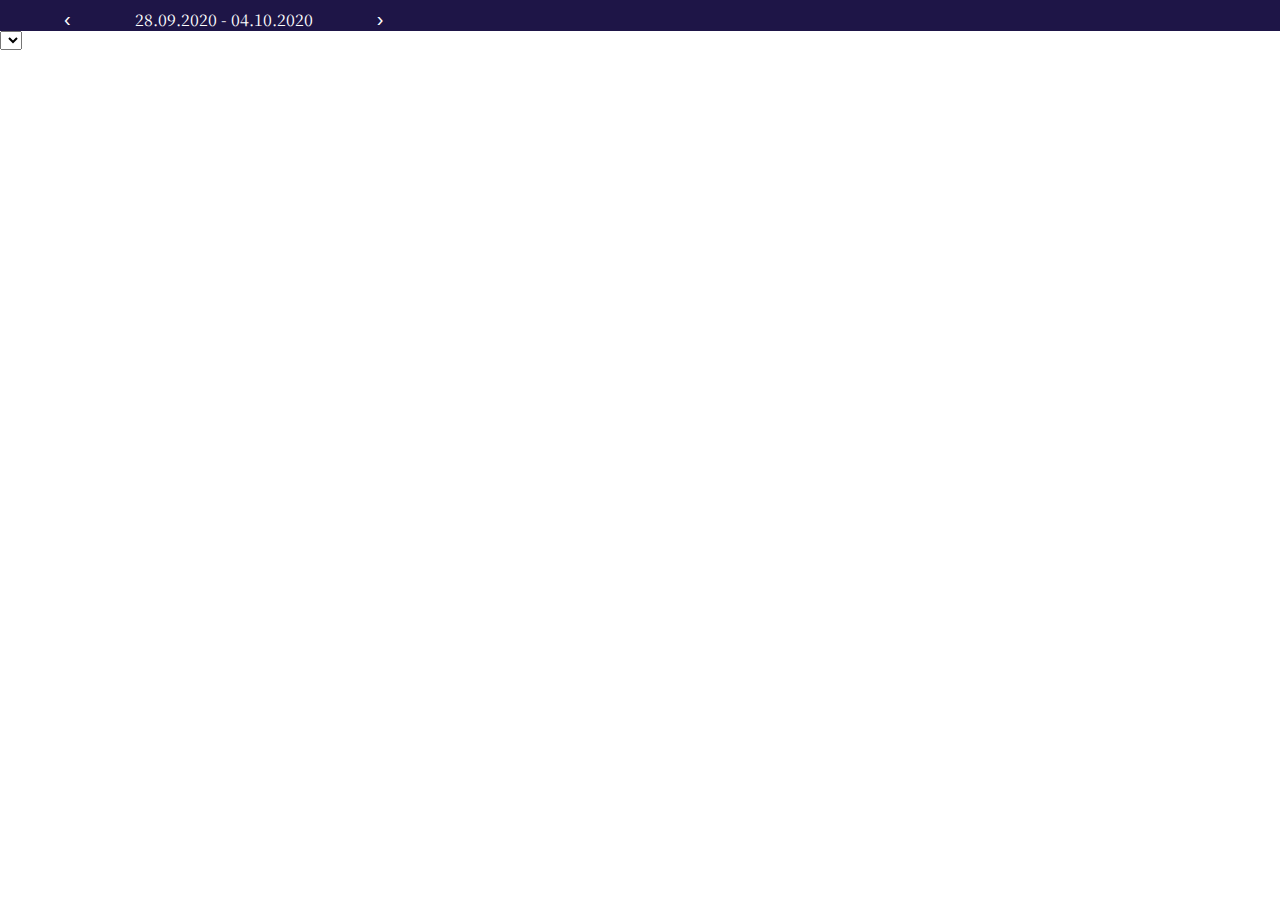
<file: index.html>
<!DOCTYPE html>
<html lang="en">
<link href="https://fonts.googleapis.com/css2?family=Noto+Serif+KR:wght@200;500&display=swap" rel="stylesheet">

<head>
    <meta charset="UTF-8">
    <meta name="viewport" content="width=device-width, initial-scale=1.0">
    <title>Tunniplaan - N 01.10.2020</title>
    <link rel="stylesheet" href="style.css">
</head>

<body>
    <div class="week">
        <span class="chevron">‹</span>
        <span class="weeks">28.09.2020 - 04.10.2020</span>
        <span class="chevron">›</span>
    </div>

    <select name="groups" id="groups"></select>


    </div>


    <div class="container"></div>
    <div class="timetable"></div>

    </div>


</body>
<script src="app.js"></script>

</html>
</file>
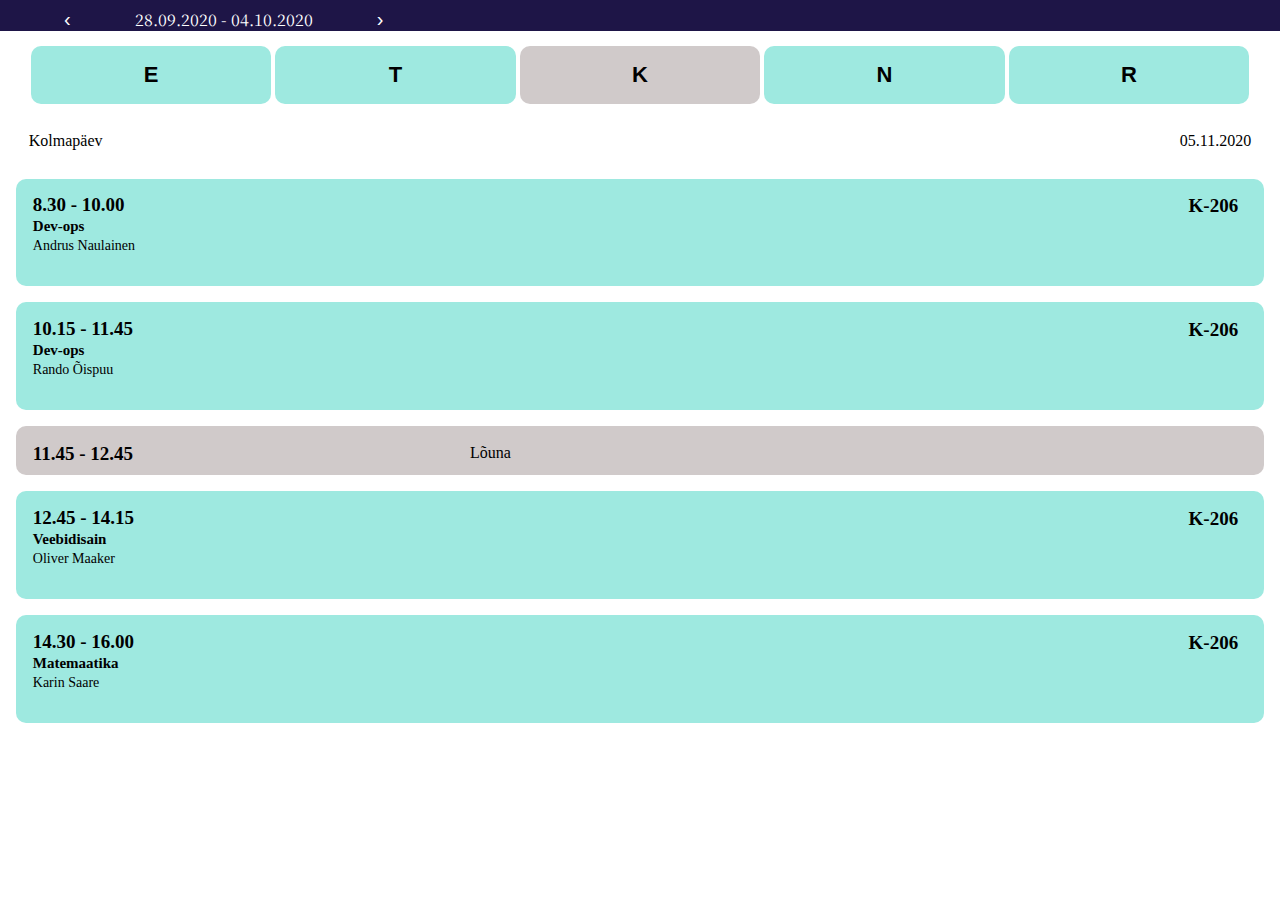
<file: index2.html>
<!DOCTYPE html>
<html lang="en">
<link href="https://fonts.googleapis.com/css2?family=Noto+Serif+KR:wght@200;500&display=swap" rel="stylesheet">

<head>
    <meta charset="UTF-8">
    <meta name="viewport" content="width=device-width, initial-scale=1.0">
    <title>Tunniplaan - N 01.10.2020</title>
    <link rel="stylesheet" href="style.css">
</head>

<body>
    
        </div>
    <div class="week">
        <span class="chevron">‹</span>
        <span class="weeks">28.09.2020 - 04.10.2020</span>
        <span class="chevron">›</span>
    </div>
    <div class="container">
        <div class="days">
            <button class="monday">E</button>
            <button class="tuesday">T</button>
            <button onclick="location.href='index2.html'" class="wednesday">K</button>
            <button class="thursday">N</button>
            <button onclick="location.href='index4.html'" class="friday">R</button>

        </div>
    </div>
    <div class="day-box">
        <div class="leftsides">
            <span class="aegg">Kolmapäev</span>
        </div>
        <div class="rightside"></div>
        <div class="side">
            <span class="ruumm">05.11.2020</span>
        </div>
    </div>
    <div class="tund">
        <div class="leftside">
            <span class="aeg">8.30 - 10.00</span>
            <span class="pealkiri">Dev-ops</span>
            <span class="op">Andrus Naulainen</span>
            <br>
        </div>
        <div class="rightside"> 
        </div>
        <div class="side">
            <span class="ruum">K-206</span>
        </div>
    </div>
    <div class="tund">
        <div class="leftside">
            <span class="aeg">10.15 - 11.45</span>
            <span class="pealkiri">Dev-ops</span>
            <span class="op">Rando Õispuu</span>
            <br>
        </div>
        <div class="rightside">
        </div>
        <div class="side">
            <span class="ruum">K-206</span>
        </div>
    </div>
    </div>
    <div class="lunch">
        <div class="leftside">
            <span class="aeg">11.45 - 12.45</span>
        </div>
        <div class="rightside">
            <span class="lounapealkiri">Lõuna</span>
        </div>
        <div class="side">
        </div>
    </div>
    </div>
    <div class="tund">
        <div class="leftside">
            <span class="aeg">12.45 - 14.15</span>
            <span class="pealkiri">Veebidisain</span>
            <span class="op">Oliver Maaker</span>
            <br>
        </div>
        <div class="rightside">
        </div>
        <div class="side">
            <span class="ruum">K-206</span>
        </div>
    </div>
    </div>
    <div class="tund">
        <div class="leftside">
            <span class="aeg">14.30 - 16.00</span>
            <span class="pealkiri">Matemaatika</span>
            <span class="op">Karin Saare</span>
            <br>
        </div>
        <div class="rightside">
        </div>
        <div class="side">
            <span class="ruum">K-206</span>
        </div>
    </div>
    </div>
</body>

</html>
</file>
<file: style.css>
body{
    margin:0;
    background-color: white;
}

.container{
display: flex;
flex: 1;
justify-content: space-between;

}
.tund{
    display: flex;
    justify-content: space-between;
    background-color: #9EE9E0;
    border-radius:10px;
    margin: 1rem;
    padding: 1%;
}
.leftside{
    display: flex;
    flex-direction: column;
    color: black;
}
.leftside span{
    font-family: Roboto;
    font-style: normal;
    color: black;
    margin-left: 4px;
}
.rightside{
    display: flex;
    flex-direction: column;
    text-align: center;
    flex-grow: 1;
    flex-basis: auto;
    white-space: nowrap;
    color: whitesmoke;
}
.rightside span{
    font-family: Roboto;
    font-style: normal;
    font-weight: normal;
    text-align: center;
    color: black;

}
.side{
    display: flex;
    justify-content: flex-end;
    flex-basis: 33%;
    flex-shrink: 1;
    color: black;
    font-family: Roboto;

}
.pealkiri{
    font-size: 15px;
    line-height: 20px;
    margin-top: 4px;
    font-weight:700;
}
.tunninr{
    font-size: 16px;
    line-height: 16px;
    color: whitesmoke;
}
.aeg{
    font-size: 19px;
    line-height: 14px;
    color: whitesmoke;
    margin-top: 7px;
    font-weight: 700;
}
.ruum{
    font-size: 19px;
    line-height: 16px;
    margin-top: 7px;
    margin-right: 13px;
    font-weight: 700;
}
.op{
    font-size: 14px;
    line-height: 19px;
    font-weight: 400;
}

.days{
    display: flex;
    flex: 1;
    justify-content: space-between;
    margin-left: 1rem;
    margin-right: 1rem;
    padding: 1%;
    color: whitesmoke;
}
.days button:not-last{
    margin-right: 1vw;
}

.monday{
    display: flex;
    flex: 1;
    border-style:solid;
    border-color: #C6C6C6;
    padding:1rem;
    border-radius:10px;
    border-width: 0;
    justify-content: center;
    align-content: center;
    background-color: #9EE9E0;
    margin: 0.1em;
    color: black;
    font-size: 22px;
    font-weight: 700;
}
.tuesday{
    display: flex;
    flex: 1;
    border-style:solid;
    border-color: #C6C6C6;
    padding:1rem;
    border-radius:10px;
    border-width: 0;
    justify-content: center;
    align-content: center;
    background-color: #9EE9E0;
    margin: 0.1em;
    color: black;
    font-size: 22px;
    font-weight: 700;
}
.wednesday{
    display: flex;
    flex: 1;
    border-style:solid;
    border-color: #C6C6C6;
    padding:1rem;
    border-radius:10px;
    border-width: 0;
    background-color: #d0caca;
    justify-content: center;
    align-content: center;
    margin: 0.1em;
    color: black;
    font-size: 22px;
    font-weight: 700;
}
.thursday{
    display: flex;
    flex: 1;
    border-style:solid;
    border-color: #2E8799;
    padding:1rem;
    border-radius:10px;
    border-width: 0;
    background-color: #9EE9E0;
    justify-content: center;
    align-content: center;
    margin: 0.1em;
    color: black;
    font-size: 22px;
    font-weight: 700;
}
.friday{
    display: flex;
    flex: 1;
    border-style:solid;
    border-color: #C6C6C6;
    padding:1rem;
    border-radius:10px;
    border-width: 0;
    background-color: #9EE9E0;
    justify-content: center;
    align-content: center;
    margin: 0.1em;
    color: black;
    font-size: 22px;
    font-weight: 700;
}

.tunniplaan{
    display: flex;
    flex: 1;
    justify-content: center;
    font-family: 'Noto Serif KR', serif;
    color: black;
}

.lunch{
    display: flex;
    justify-content: space-between;
    border-radius:10px;
    background-color: #d0caca;
    margin: 1rem;
    align-items: center;
    padding: 1%;
}
.week {
    display: flex;
    align-content: center;
    justify-content: flex-start;
    font-family: 'Noto Serif KR', serif;
    text-align: center;
    padding-top: 0.5rem;
    color: whitesmoke;
    background-color: #1E1547;
}
.vabatund{
    display: flex;
    justify-content: space-between;
    background-color: #393939;
    margin: 1rem;
    padding: 1%;
}
.chevron{
    font-family: 'Roboto', sans-serif;
    font-size: 20px;
    margin-left: 5%;
    margin-right: 5%;
    color: white;
}

.lounapealkiri{
    font-size: 16px;
    line-height: 20px;
    margin-top: 4px;
}

.day-box{
    display: flex;
    flex: 1;
    justify-content: space-between;
    margin-left: 1rem;
    margin-right: 1rem;
    padding: 1%;
    color: whitesmoke;
}
.weeks{
    color: white;
}
.leftsides{
    color: black    ;
}
</file>
